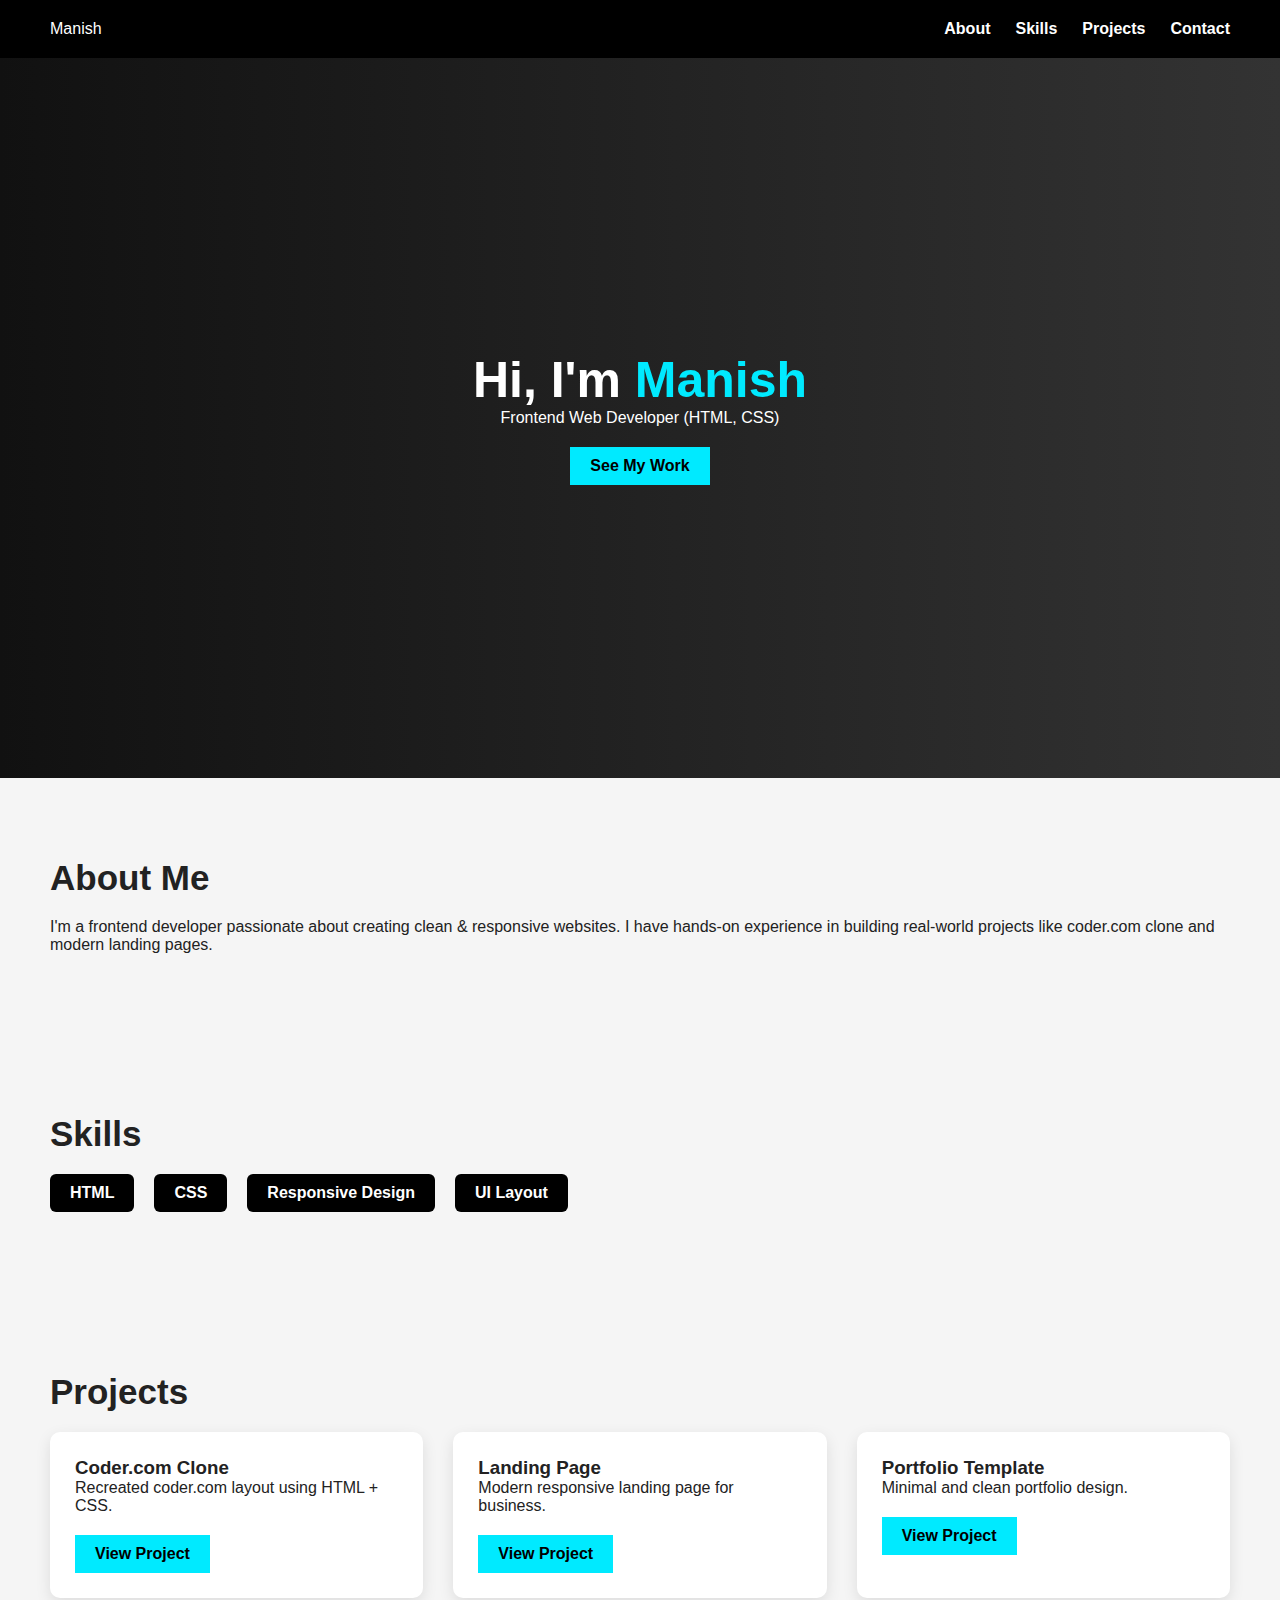
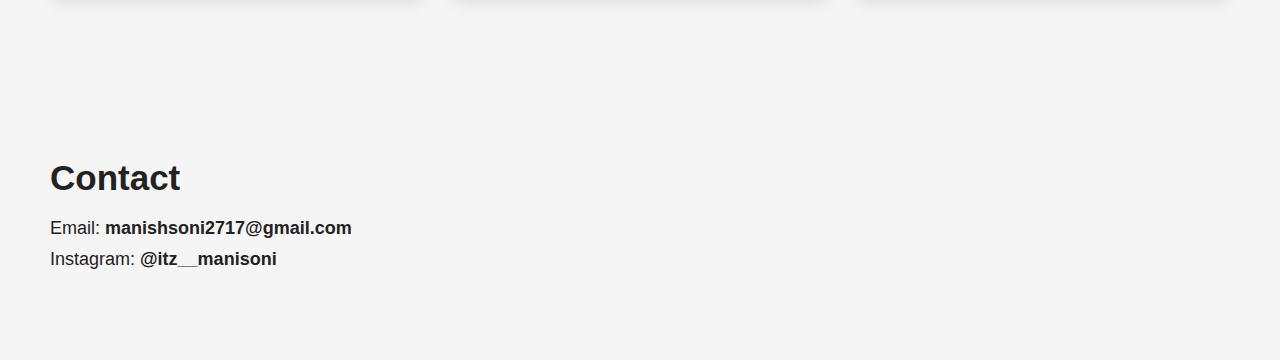
<file: index.html>
<!DOCTYPE html>
<html lang="en">
<head>
   
    <title>Manish | Web Developer</title>
   <link rel="stylesheet" href="resume.css">
</head>
<body>

    <!-- NAVBAR -->
    <header>
        <nav class="navbar">
            <div class="logo"><span>Manish</span></div>
            <ul class="nav-links">
                <li><a href="#about">About</a></li>
                <li><a href="#skills">Skills</a></li>
                <li><a href="#projects">Projects</a></li>
                <li><a href="#contact">Contact</a></li>
            </ul>
        </nav>
    </header>

    <!-- HERO SECTION -->
    <section class="hero">
        <div class="hero-text">
            <h1>Hi, I'm <span>Manish</span></h1>
            <p>Frontend Web Developer (HTML, CSS)</p>
            <a href="#projects" class="btn">See My Work</a>
        </div>
    </section>

    <!-- ABOUT -->
    <section id="about" class="about">
        <h2>About Me</h2>
        <p>
            I'm a frontend developer passionate about creating clean & responsive websites. 
            I have hands-on experience in building real-world projects like coder.com clone 
            and modern landing pages.
        </p>
    </section>

    <!-- SKILLS -->
    <section id="skills" class="skills">
        <h2>Skills</h2>
        <div class="skill-box">
            <div class="skill">HTML</div>
            <div class="skill">CSS</div>
            <div class="skill">Responsive Design</div>
            <div class="skill">UI Layout</div>
        </div>
    </section>

    <!-- PROJECTS -->
    <section id="projects" class="projects">
        <h2>Projects</h2>
        <div class="project-list">

            <div class="project">
                <h3>Coder.com Clone</h3>
                <p>Recreated coder.com layout using HTML + CSS.</p>
                <a href="#" class="btn">View Project</a>
            </div>

            <div class="project">
                <h3>Landing Page</h3>
                <p>Modern responsive landing page for business.</p>
                <a href="#" class="btn">View Project</a>
            </div>

            <div class="project">
                <h3>Portfolio Template</h3>
                <p>Minimal and clean portfolio design.</p>
                <a href="#" class="btn">View Project</a>
            </div>

        </div>
    </section>

    <!-- CONTACT -->
    <section id="contact" class="contact">
        <h2>Contact</h2>
        <p>Email: <strong>manishsoni2717@gmail.com</strong></p>
        <p>Instagram: <strong>@itz__manisoni</strong></p>
    </section>

</body>
</html>
</file>
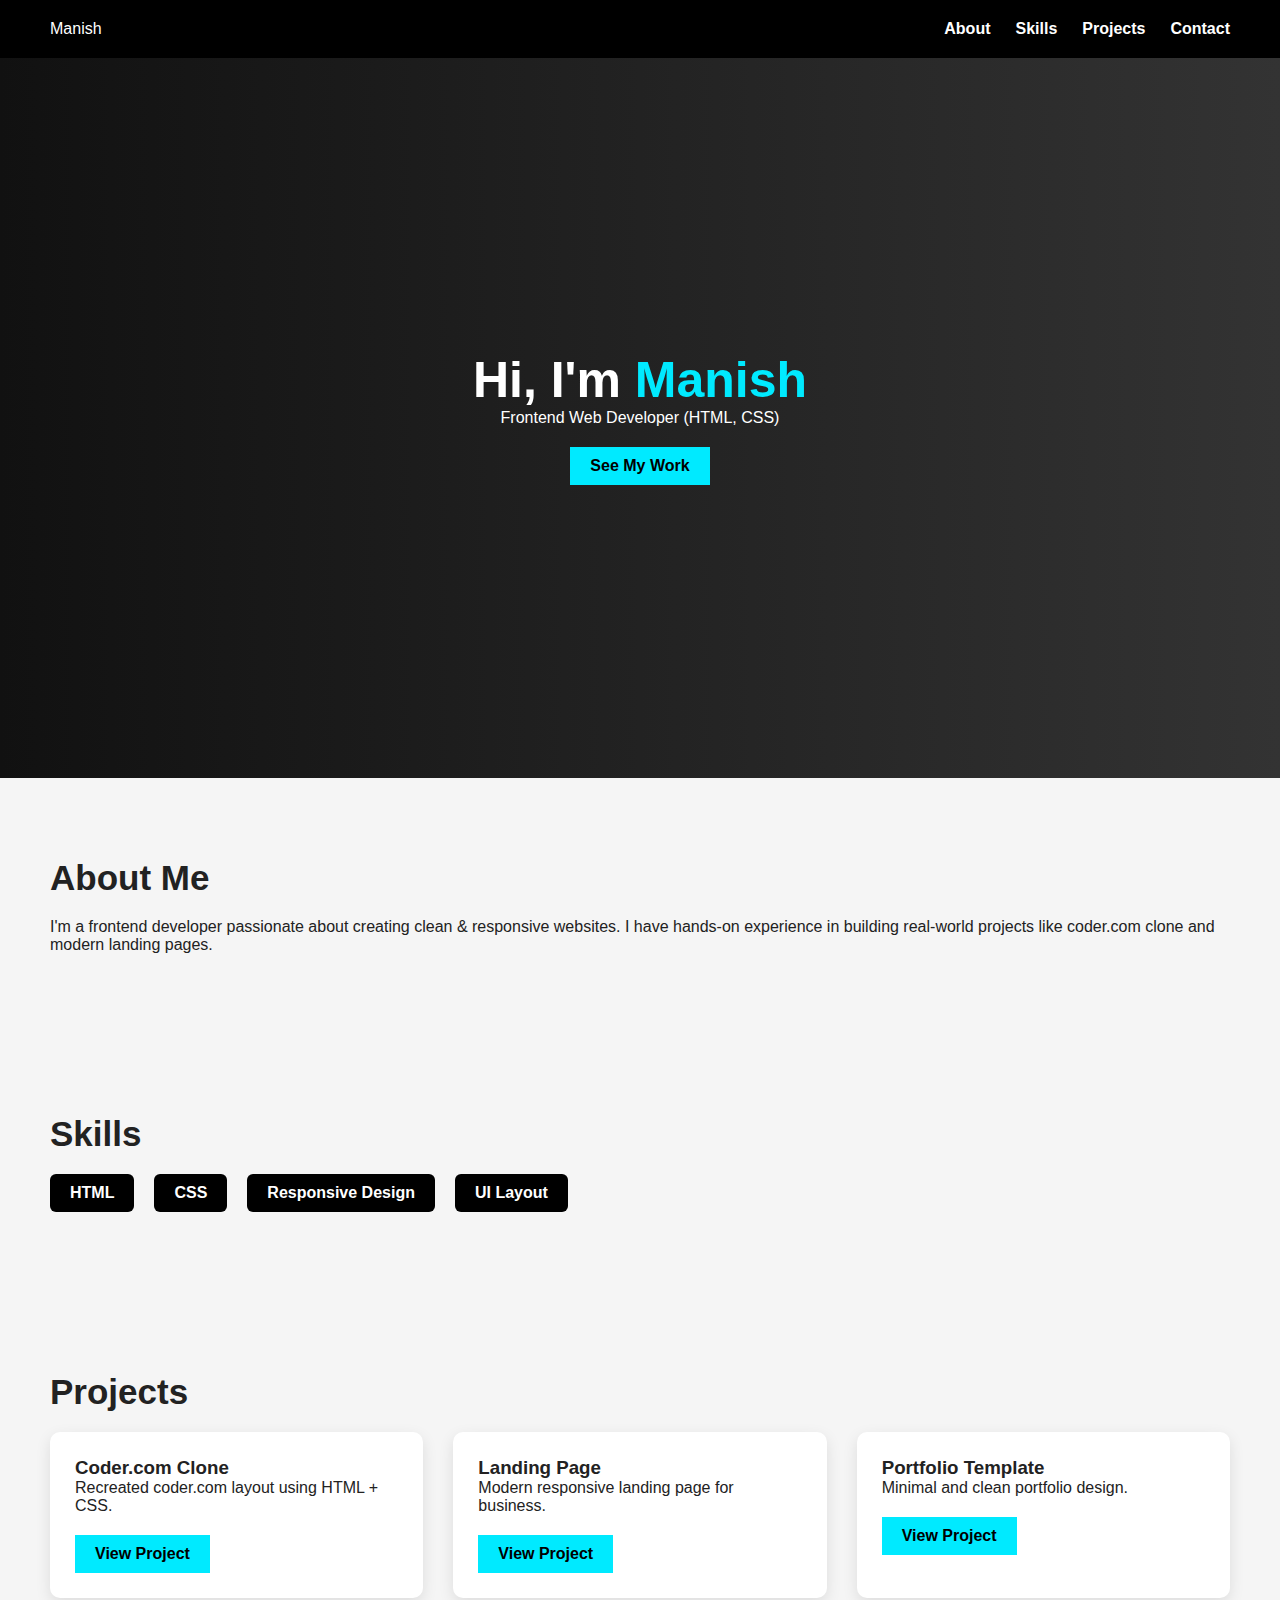
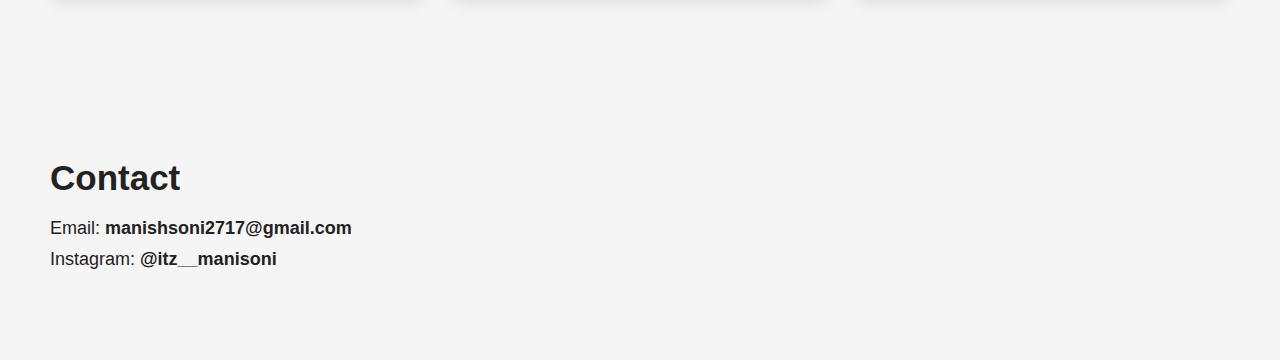
<file: resume.html>
<!DOCTYPE html>
<html lang="en">
<head>
   
    <title>Manish | Web Developer</title>
   <link rel="stylesheet" href="resume.css">
</head>
<body>

    <!-- NAVBAR -->
    <header>
        <nav class="navbar">
            <div class="logo"><span>Manish</span></div>
            <ul class="nav-links">
                <li><a href="#about">About</a></li>
                <li><a href="#skills">Skills</a></li>
                <li><a href="#projects">Projects</a></li>
                <li><a href="#contact">Contact</a></li>
            </ul>
        </nav>
    </header>

    <!-- HERO SECTION -->
    <section class="hero">
        <div class="hero-text">
            <h1>Hi, I'm <span>Manish</span></h1>
            <p>Frontend Web Developer (HTML, CSS)</p>
            <a href="#projects" class="btn">See My Work</a>
        </div>
    </section>

    <!-- ABOUT -->
    <section id="about" class="about">
        <h2>About Me</h2>
        <p>
            I'm a frontend developer passionate about creating clean & responsive websites. 
            I have hands-on experience in building real-world projects like coder.com clone 
            and modern landing pages.
        </p>
    </section>

    <!-- SKILLS -->
    <section id="skills" class="skills">
        <h2>Skills</h2>
        <div class="skill-box">
            <div class="skill">HTML</div>
            <div class="skill">CSS</div>
            <div class="skill">Responsive Design</div>
            <div class="skill">UI Layout</div>
        </div>
    </section>

    <!-- PROJECTS -->
    <section id="projects" class="projects">
        <h2>Projects</h2>
        <div class="project-list">

            <div class="project">
                <h3>Coder.com Clone</h3>
                <p>Recreated coder.com layout using HTML + CSS.</p>
                <a href="#" class="btn">View Project</a>
            </div>

            <div class="project">
                <h3>Landing Page</h3>
                <p>Modern responsive landing page for business.</p>
                <a href="#" class="btn">View Project</a>
            </div>

            <div class="project">
                <h3>Portfolio Template</h3>
                <p>Minimal and clean portfolio design.</p>
                <a href="#" class="btn">View Project</a>
            </div>

        </div>
    </section>

    <!-- CONTACT -->
    <section id="contact" class="contact">
        <h2>Contact</h2>
        <p>Email: <strong>manishsoni2717@gmail.com</strong></p>
        <p>Instagram: <strong>@itz__manisoni</strong></p>
    </section>

</body>
</html>
</file>
<file: resume.css>
* {
    margin: 0;
    padding: 0;
    box-sizing: border-box;
    font-family: Arial, sans-serif;
}

body {
    background: #f5f5f5;
    color: #222;
}

/* NAVBAR */
.navbar {
    display: flex;
    justify-content: space-between;
    align-items: center;
    padding: 20px 50px;
    background: #000;
    color: #fff;
}

.nav-links {
    list-style: none;
    display: flex;
    gap: 25px;
}

.nav-links a {
    color: #fff;
    text-decoration: none;
    font-weight: 600;
}

/* HERO */
.hero {
    height: 80vh;
    background: linear-gradient(to right, #111, #333);
    display: flex;
    justify-content: center;
    align-items: center;
    text-align: center;
    color: #fff;
}

.hero-text h1 {
    font-size: 50px;
}

.hero-text span {
    color: #00eaff;
}

.btn {
    display: inline-block;
    padding: 10px 20px;
    background: #00eaff;
    color: #000;
    margin-top: 20px;
    text-decoration: none;
    font-weight: 600;
}

/* SECTIONS */
section {
    padding: 80px 50px;
}

h2 {
    font-size: 35px;
    margin-bottom: 20px;
}

/* SKILLS */
.skill-box {
    display: flex;
    gap: 20px;
    flex-wrap: wrap;
}

.skill {
    background: #000;
    color: #fff;
    padding: 10px 20px;
    border-radius: 6px;
    font-weight: 600;
}

/* PROJECTS */
.project-list {
    display: grid;
    grid-template-columns: repeat(auto-fit, minmax(250px, 1fr));
    gap: 30px;
}

.project {
    background: #fff;
    padding: 25px;
    border-radius: 10px;
    box-shadow: 0 5px 15px rgba(0,0,0,0.1);
}

/* CONTACT */
.contact p {
    font-size: 18px;
    margin-bottom: 10px;
}

/* RESPONSIVE */
@media (max-width: 768px) {
    .navbar {
        flex-direction: column;
        gap: 15px;
    }

    .hero-text h1 {
        font-size: 36px;
    }
}
</file>
